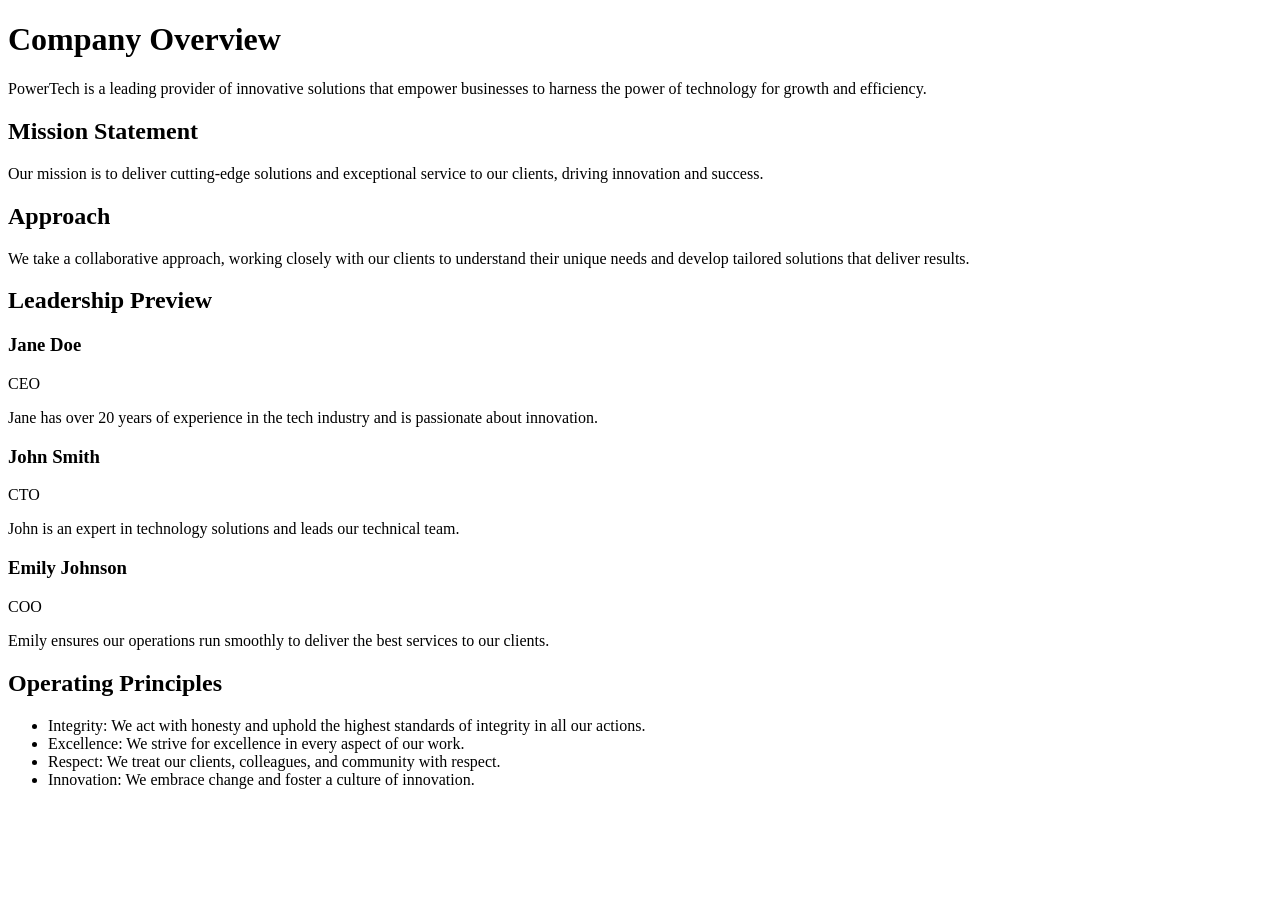
<file: about.html>
<!DOCTYPE html>
<html lang="en">
<head>
    <meta charset="UTF-8">
    <meta name="viewport" content="width=device-width, initial-scale=1.0">
    <title>About Us</title>
</head>
<body>
    <h1>Company Overview</h1>
    <p>PowerTech is a leading provider of innovative solutions that empower businesses to harness the power of technology for growth and efficiency.</p>

    <h2>Mission Statement</h2>
    <p>Our mission is to deliver cutting-edge solutions and exceptional service to our clients, driving innovation and success.</p>

    <h2>Approach</h2>
    <p>We take a collaborative approach, working closely with our clients to understand their unique needs and develop tailored solutions that deliver results.</p>

    <h2>Leadership Preview</h2>
    <div class="leadership-cards">
        <div class="card">
            <h3>Jane Doe</h3>
            <p>CEO</p>
            <p>Jane has over 20 years of experience in the tech industry and is passionate about innovation.</p>
        </div>
        <div class="card">
            <h3>John Smith</h3>
            <p>CTO</p>
            <p>John is an expert in technology solutions and leads our technical team.</p>
        </div>
        <div class="card">
            <h3>Emily Johnson</h3>
            <p>COO</p>
            <p>Emily ensures our operations run smoothly to deliver the best services to our clients.</p>
        </div>
    </div>

    <h2>Operating Principles</h2>
    <ul>
        <li>Integrity: We act with honesty and uphold the highest standards of integrity in all our actions.</li>
        <li>Excellence: We strive for excellence in every aspect of our work.</li>
        <li>Respect: We treat our clients, colleagues, and community with respect.
        </li>
        <li>Innovation: We embrace change and foster a culture of innovation.</li>
    </ul>
</body>
</html>
</file>
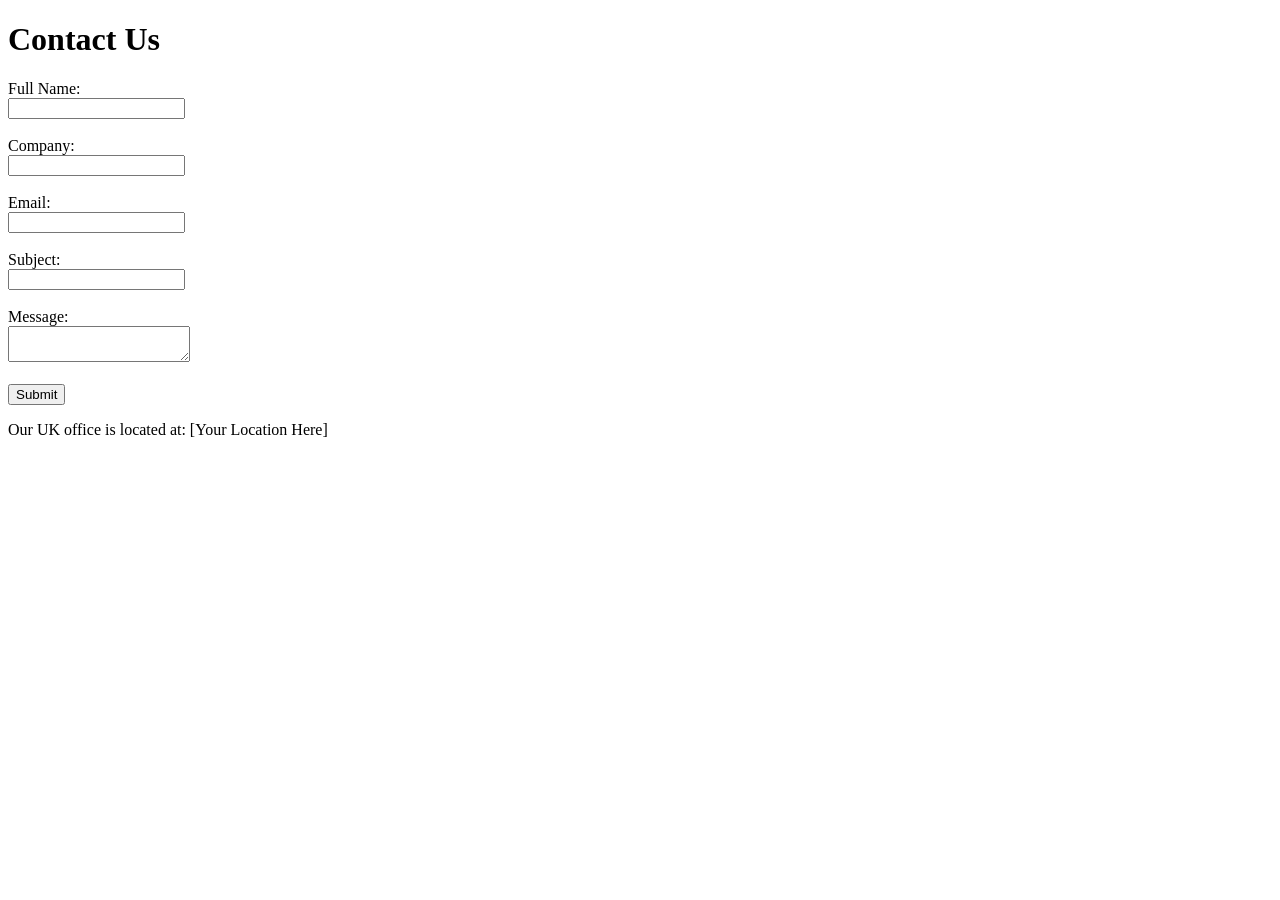
<file: contact.html>
<!DOCTYPE html>
<html lang="en">
<head>
    <meta charset="UTF-8">
    <meta name="viewport" content="width=device-width, initial-scale=1.0">
    <title>Contact Us</title>
</head>
<body>
    <h1>Contact Us</h1>
    <form>
        <label for="fullName">Full Name:</label><br>
        <input type="text" id="fullName" name="fullName" required><br><br>

        <label for="company">Company:</label><br>
        <input type="text" id="company" name="company"><br><br>

        <label for="email">Email:</label><br>
        <input type="email" id="email" name="email" required><br><br>

        <label for="subject">Subject:</label><br>
        <input type="text" id="subject" name="subject" required><br><br>

        <label for="message">Message:</label><br>
        <textarea id="message" name="message" required></textarea><br><br>

        <input type="submit" value="Submit">
    </form>
    <p>Our UK office is located at: [Your Location Here]</p>
</body>
</html>
</file>
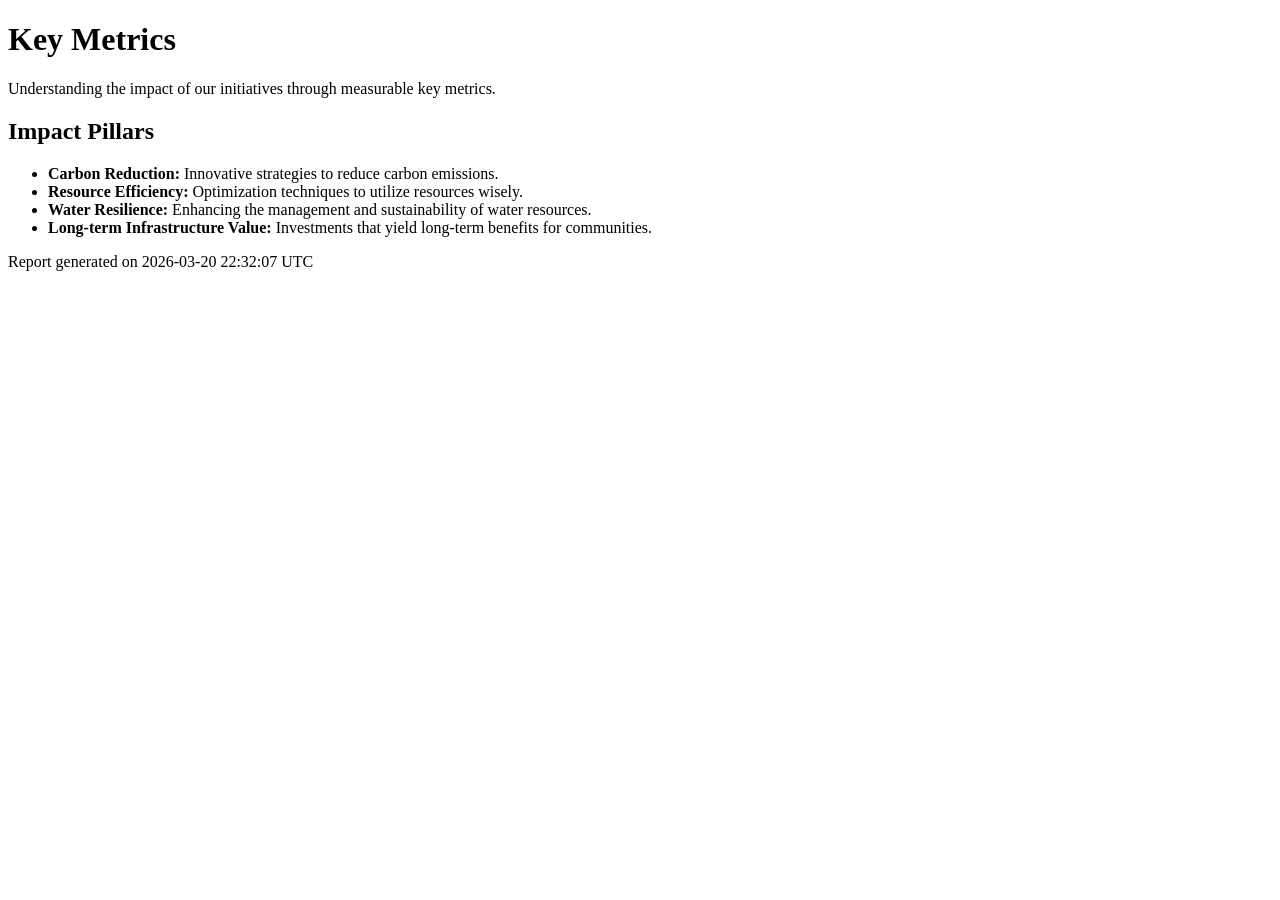
<file: impact.html>
<!DOCTYPE html>
<html lang="en">
<head>
    <meta charset="UTF-8">
    <meta name="viewport" content="width=device-width, initial-scale=1.0">
    <title>Impact Metrics</title>
</head>
<body>
    <h1>Key Metrics</h1>
    <p>Understanding the impact of our initiatives through measurable key metrics.</p>

    <h2>Impact Pillars</h2>
    <ul>
        <li><strong>Carbon Reduction:</strong> Innovative strategies to reduce carbon emissions.</li>
        <li><strong>Resource Efficiency:</strong> Optimization techniques to utilize resources wisely.</li>
        <li><strong>Water Resilience:</strong> Enhancing the management and sustainability of water resources.</li>
        <li><strong>Long-term Infrastructure Value:</strong> Investments that yield long-term benefits for communities.</li>
    </ul>

    <footer>
        <p>Report generated on 2026-03-20 22:32:07 UTC</p>
    </footer>
</body>
</html>
</file>
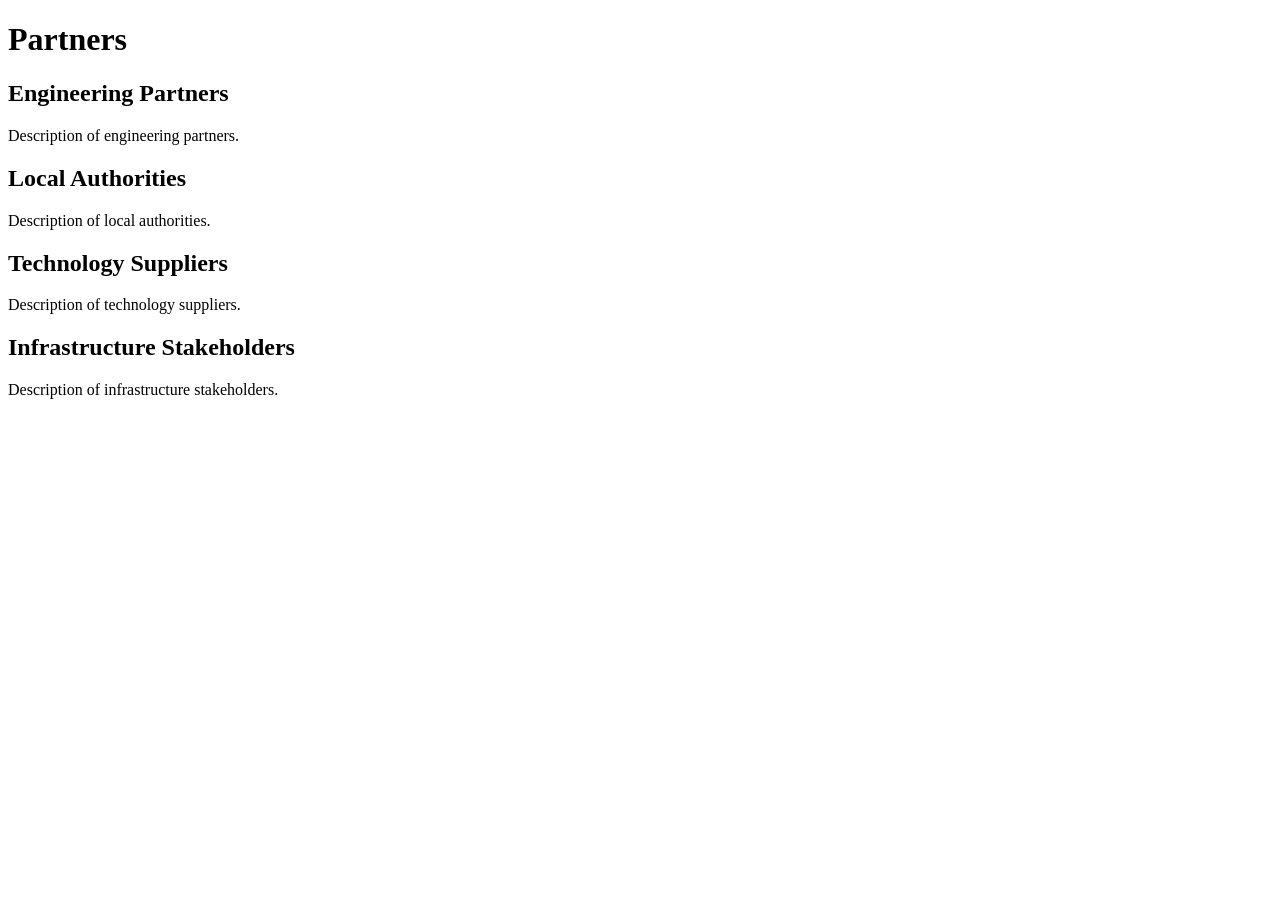
<file: partners.html>
<!DOCTYPE html>
<html lang="en">
<head>
    <meta charset="UTF-8">
    <meta name="viewport" content="width=device-width, initial-scale=1.0">
    <title>Partners</title>
</head>
<body>
    <h1>Partners</h1>
    <h2>Engineering Partners</h2>
    <p>Description of engineering partners.</p>
    <h2>Local Authorities</h2>
    <p>Description of local authorities.</p>
    <h2>Technology Suppliers</h2>
    <p>Description of technology suppliers.</p>
    <h2>Infrastructure Stakeholders</h2>
    <p>Description of infrastructure stakeholders.</p>
</body>
</html>
</file>
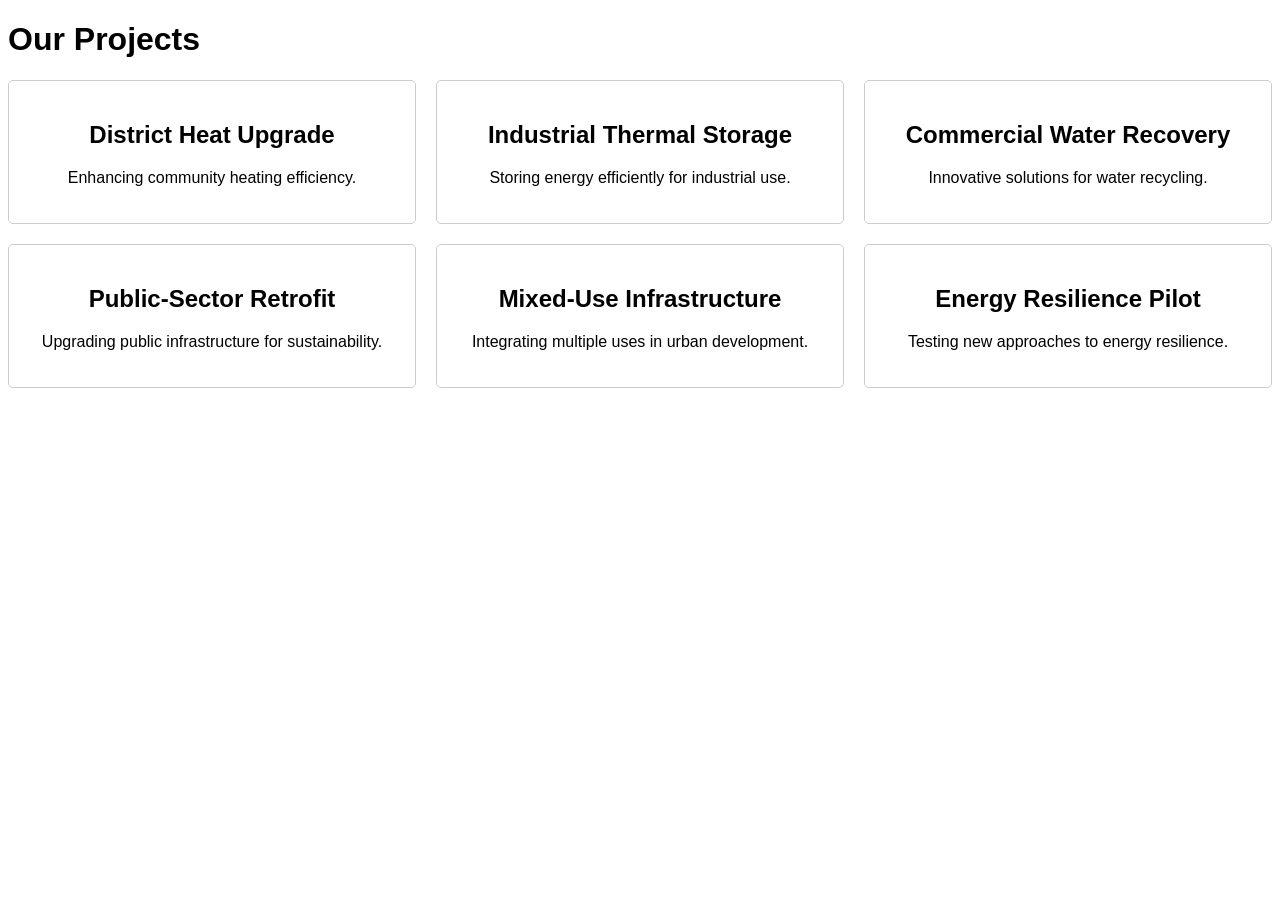
<file: projects.html>
<!DOCTYPE html>
<html lang="en">
<head>
    <meta charset="UTF-8">
    <meta name="viewport" content="width=device-width, initial-scale=1.0">
    <title>Projects</title>
    <style>
        body {
            font-family: Arial, sans-serif;
        }
        .projects-grid {
            display: grid;
            grid-template-columns: repeat(3, 1fr);
            gap: 20px;
        }
        .project-card {
            border: 1px solid #ccc;
            border-radius: 5px;
            padding: 20px;
            text-align: center;
        }
    </style>
</head>
<body>
    <h1>Our Projects</h1>
    <div class="projects-grid">
        <div class="project-card">
            <h2>District Heat Upgrade</h2>
            <p>Enhancing community heating efficiency.</p>
        </div>
        <div class="project-card">
            <h2>Industrial Thermal Storage</h2>
            <p>Storing energy efficiently for industrial use.</p>
        </div>
        <div class="project-card">
            <h2>Commercial Water Recovery</h2>
            <p>Innovative solutions for water recycling.</p>
        </div>
        <div class="project-card">
            <h2>Public-Sector Retrofit</h2>
            <p>Upgrading public infrastructure for sustainability.</p>
        </div>
        <div class="project-card">
            <h2>Mixed-Use Infrastructure</h2>
            <p>Integrating multiple uses in urban development.</p>
        </div>
        <div class="project-card">
            <h2>Energy Resilience Pilot</h2>
            <p>Testing new approaches to energy resilience.</p>
        </div>
    </div>
</body>
</html>
</file>
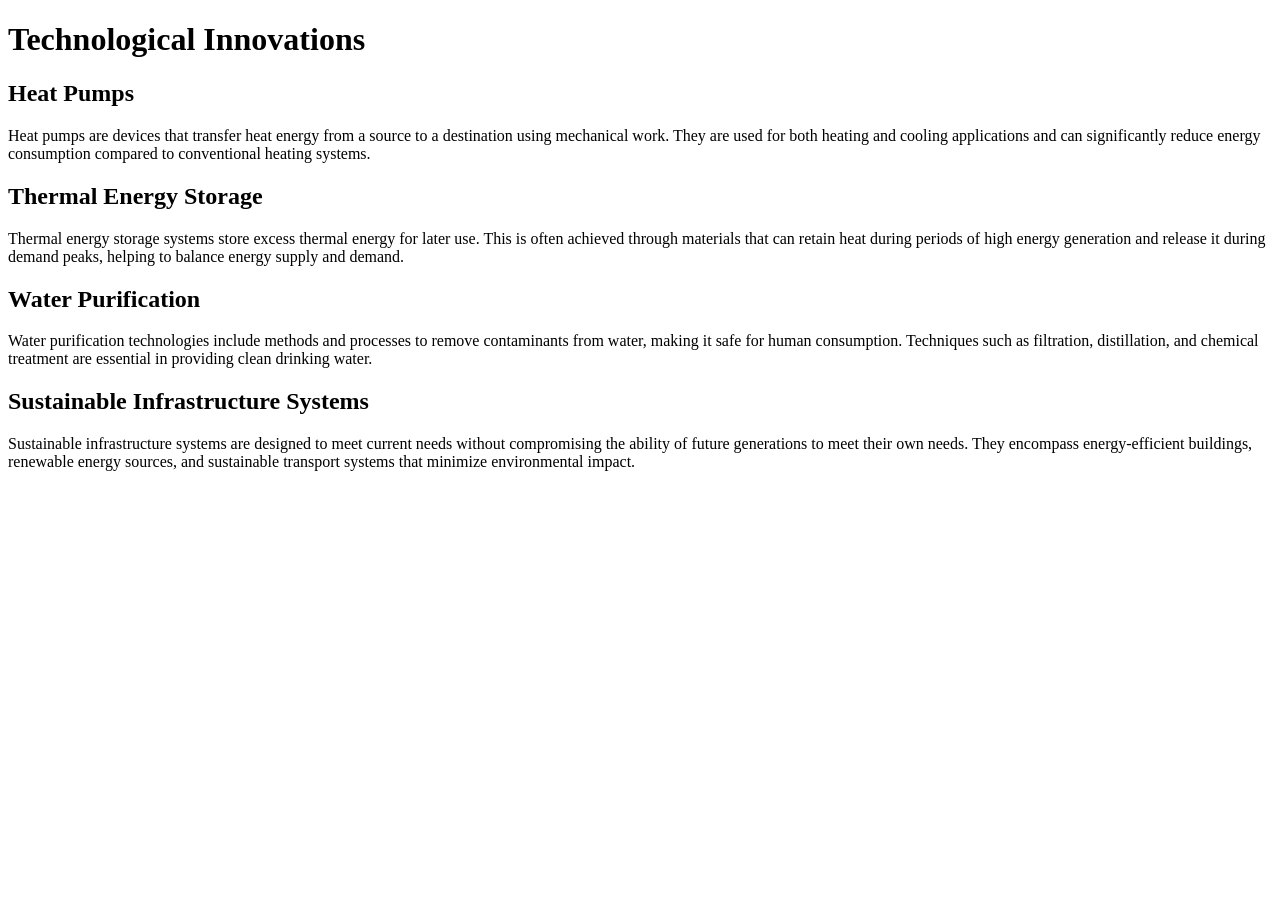
<file: technologies.html>
<!DOCTYPE html>
<html lang="en">
<head>
    <meta charset="UTF-8">
    <meta name="viewport" content="width=device-width, initial-scale=1.0">
    <title>Technologies</title>
</head>
<body>
    <h1>Technological Innovations</h1>
    <section>
        <h2>Heat Pumps</h2>
        <p>Heat pumps are devices that transfer heat energy from a source to a destination using mechanical work. They are used for both heating and cooling applications and can significantly reduce energy consumption compared to conventional heating systems.</p>
    </section>
    <section>
        <h2>Thermal Energy Storage</h2>
        <p>Thermal energy storage systems store excess thermal energy for later use. This is often achieved through materials that can retain heat during periods of high energy generation and release it during demand peaks, helping to balance energy supply and demand.</p>
    </section>
    <section>
        <h2>Water Purification</h2>
        <p>Water purification technologies include methods and processes to remove contaminants from water, making it safe for human consumption. Techniques such as filtration, distillation, and chemical treatment are essential in providing clean drinking water.</p>
    </section>
    <section>
        <h2>Sustainable Infrastructure Systems</h2>
        <p>Sustainable infrastructure systems are designed to meet current needs without compromising the ability of future generations to meet their own needs. They encompass energy-efficient buildings, renewable energy sources, and sustainable transport systems that minimize environmental impact.</p>
    </section>
</body>
</html>
</file>
